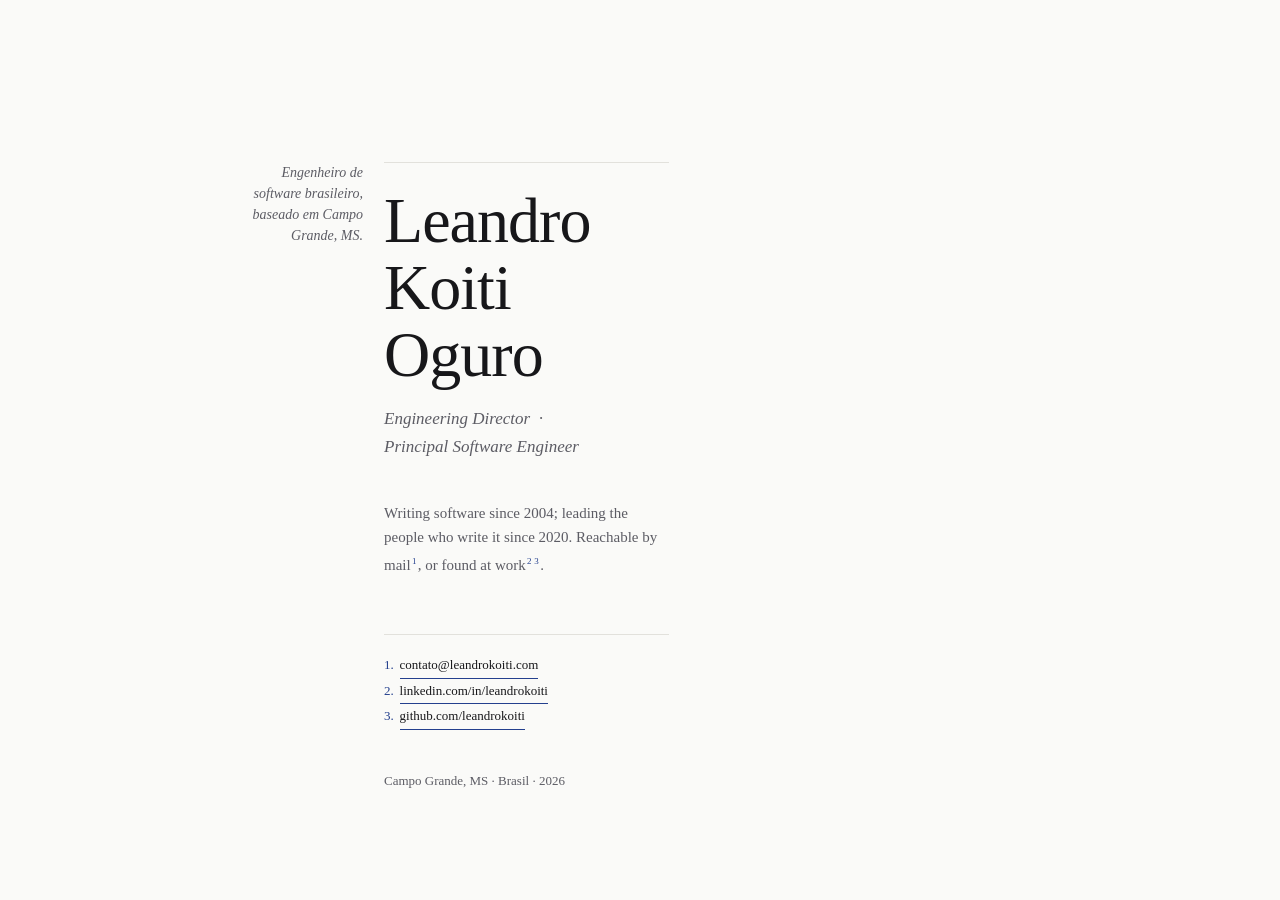
<file: index.html>
<!DOCTYPE html>
<html lang="en">
<head>
  <meta charset="UTF-8" />
  <meta name="viewport" content="width=device-width, initial-scale=1" />
  <title>Leandro Koiti Oguro</title>
  <meta name="description" content="Leandro Koiti Oguro — Engineering Director and Principal Software Engineer. Campo Grande, MS, Brazil." />
  <meta name="color-scheme" content="light dark" />
  <meta name="theme-color" content="#FAFAF8" media="(prefers-color-scheme: light)" />
  <meta name="theme-color" content="#121316" media="(prefers-color-scheme: dark)" />

  <meta property="og:type" content="profile" />
  <meta property="og:title" content="Leandro Koiti Oguro" />
  <meta property="og:description" content="Engineering Director · Principal Software Engineer. Campo Grande, MS, Brazil." />
  <meta property="og:url" content="https://leandrokoiti.com" />

  <style>
    :root {
      --ground: #FAFAF8;
      --text:   #17171A;
      --muted:  #5C5C64;
      --rule:   #E2E1DC;
      --accent: #24408E;
    }
    @media (prefers-color-scheme: dark) {
      :root {
        --ground: #121316;
        --text:   #EDEDEA;
        --muted:  #9B9BA3;
        --rule:   #2A2C31;
        --accent: #93B0FF;
      }
    }
    :root[data-theme="light"] {
      --ground: #FAFAF8; --text: #17171A; --muted: #5C5C64; --rule: #E2E1DC; --accent: #24408E;
    }
    :root[data-theme="dark"] {
      --ground: #121316; --text: #EDEDEA; --muted: #9B9BA3; --rule: #2A2C31; --accent: #93B0FF;
    }

    * { box-sizing: border-box; margin: 0; padding: 0; }

    body {
      background: var(--ground);
      color: var(--text);
      font-family: ui-serif, "Iowan Old Style", "Palatino Linotype", Palatino, "Book Antiqua", Georgia, serif;
      font-size: 15px;
      line-height: 1.65;
      -webkit-font-smoothing: antialiased;
      min-height: 100svh;
      padding: 18vh clamp(24px, 8vw, 96px) 8vh;
    }

    .sheet {
      max-width: 38ch;
      position: relative;
    }

    .rule-top {
      border: 0;
      border-top: 1px solid var(--rule);
      margin-bottom: 24px;
    }

    h1 {
      font-size: clamp(2.4rem, 6.5vw, 4rem);
      font-weight: 400;
      line-height: 1.05;
      letter-spacing: -0.015em;
      text-wrap: balance;
    }

    .role {
      font-style: italic;
      font-size: 1.0625rem;
      color: var(--muted);
      margin-top: 16px;
    }

    /* Portuguese line as a margin note on wide screens */
    .pt {
      font-style: italic;
      color: var(--muted);
      font-size: 0.875rem;
      line-height: 1.5;
      margin-top: 32px;
      max-width: 30ch;
    }
    @media (min-width: 900px) {
      /* Recto-page composition: the growing left margin is both the room the
         margin note needs (its -20ch ≈ 132px overhang exceeded the old 96px
         padding cap, clipping it) and what keeps the column from stranding
         flush-left on wide screens. */
      body {
        padding-left: clamp(11rem, 30vw, 34rem);
      }
      .pt {
        position: absolute;
        top: 0;
        left: -20ch;
        width: 17ch;
        margin-top: 0;
        text-align: right;
      }
    }

    .marks {
      margin-top: 40px;
      color: var(--muted);
      font-size: 0.9375rem;
    }
    .marks sup a {
      color: var(--accent);
      text-decoration: none;
      font-size: 0.72em;
      padding: 0 0.15em;
    }
    .marks sup a:hover { text-decoration: underline; }

    .notes {
      margin-top: 56px;
      padding-top: 18px;
      border-top: 1px solid var(--rule);
      font-size: 0.8125rem;
      line-height: 1.9;
      color: var(--muted);
    }
    .notes li {
      list-style: none;
      display: flex;
      gap: 0.9ch;
    }
    .notes .n {
      color: var(--accent);
      flex: none;
      font-variant-numeric: lining-nums;
    }
    .notes a {
      color: var(--text);
      text-decoration: none;
      border-bottom: 1px solid var(--accent);
      word-break: break-word;
    }
    .notes a:hover { color: var(--accent); }

    .colophon {
      margin-top: 40px;
      font-size: 0.8125rem;
      color: var(--muted);
      font-variant-numeric: oldstyle-nums;
    }

    a:focus-visible {
      outline: 2px solid var(--accent);
      outline-offset: 3px;
      border-radius: 2px;
    }
  </style>
</head>
<body>
  <main class="sheet">
    <hr class="rule-top" />

    <h1>Leandro Koiti Oguro</h1>

    <p class="role">Engineering Director &nbsp;·&nbsp; Principal&nbsp;Software&nbsp;Engineer</p>

    <p class="pt" lang="pt-BR">Engenheiro de software brasileiro, baseado em Campo Grande, MS.</p>

    <p class="marks">
      Writing software since 2004; leading the people who write it since 2020.
      Reachable by mail<sup><a href="#n1" aria-label="Footnote 1: email">1</a></sup>,
      or found at work<sup><a href="#n2" aria-label="Footnote 2: LinkedIn">2</a></sup><sup><a href="#n3" aria-label="Footnote 3: GitHub">3</a></sup>.
    </p>

    <ul class="notes">
      <li id="n1"><span class="n">1.</span> <a href="mailto:contato@leandrokoiti.com">contato@leandrokoiti.com</a></li>
      <li id="n2"><span class="n">2.</span> <a href="https://www.linkedin.com/in/leandrokoiti" rel="me noopener">linkedin.com/in/leandrokoiti</a></li>
      <li id="n3"><span class="n">3.</span> <a href="https://github.com/leandrokoiti" rel="me noopener">github.com/leandrokoiti</a></li>
    </ul>

    <p class="colophon">Campo Grande, MS · Brasil · <span id="yr">2026</span></p>
  </main>

  <script>document.getElementById('yr').textContent = new Date().getFullYear();</script>
</body>
</html>
</file>
